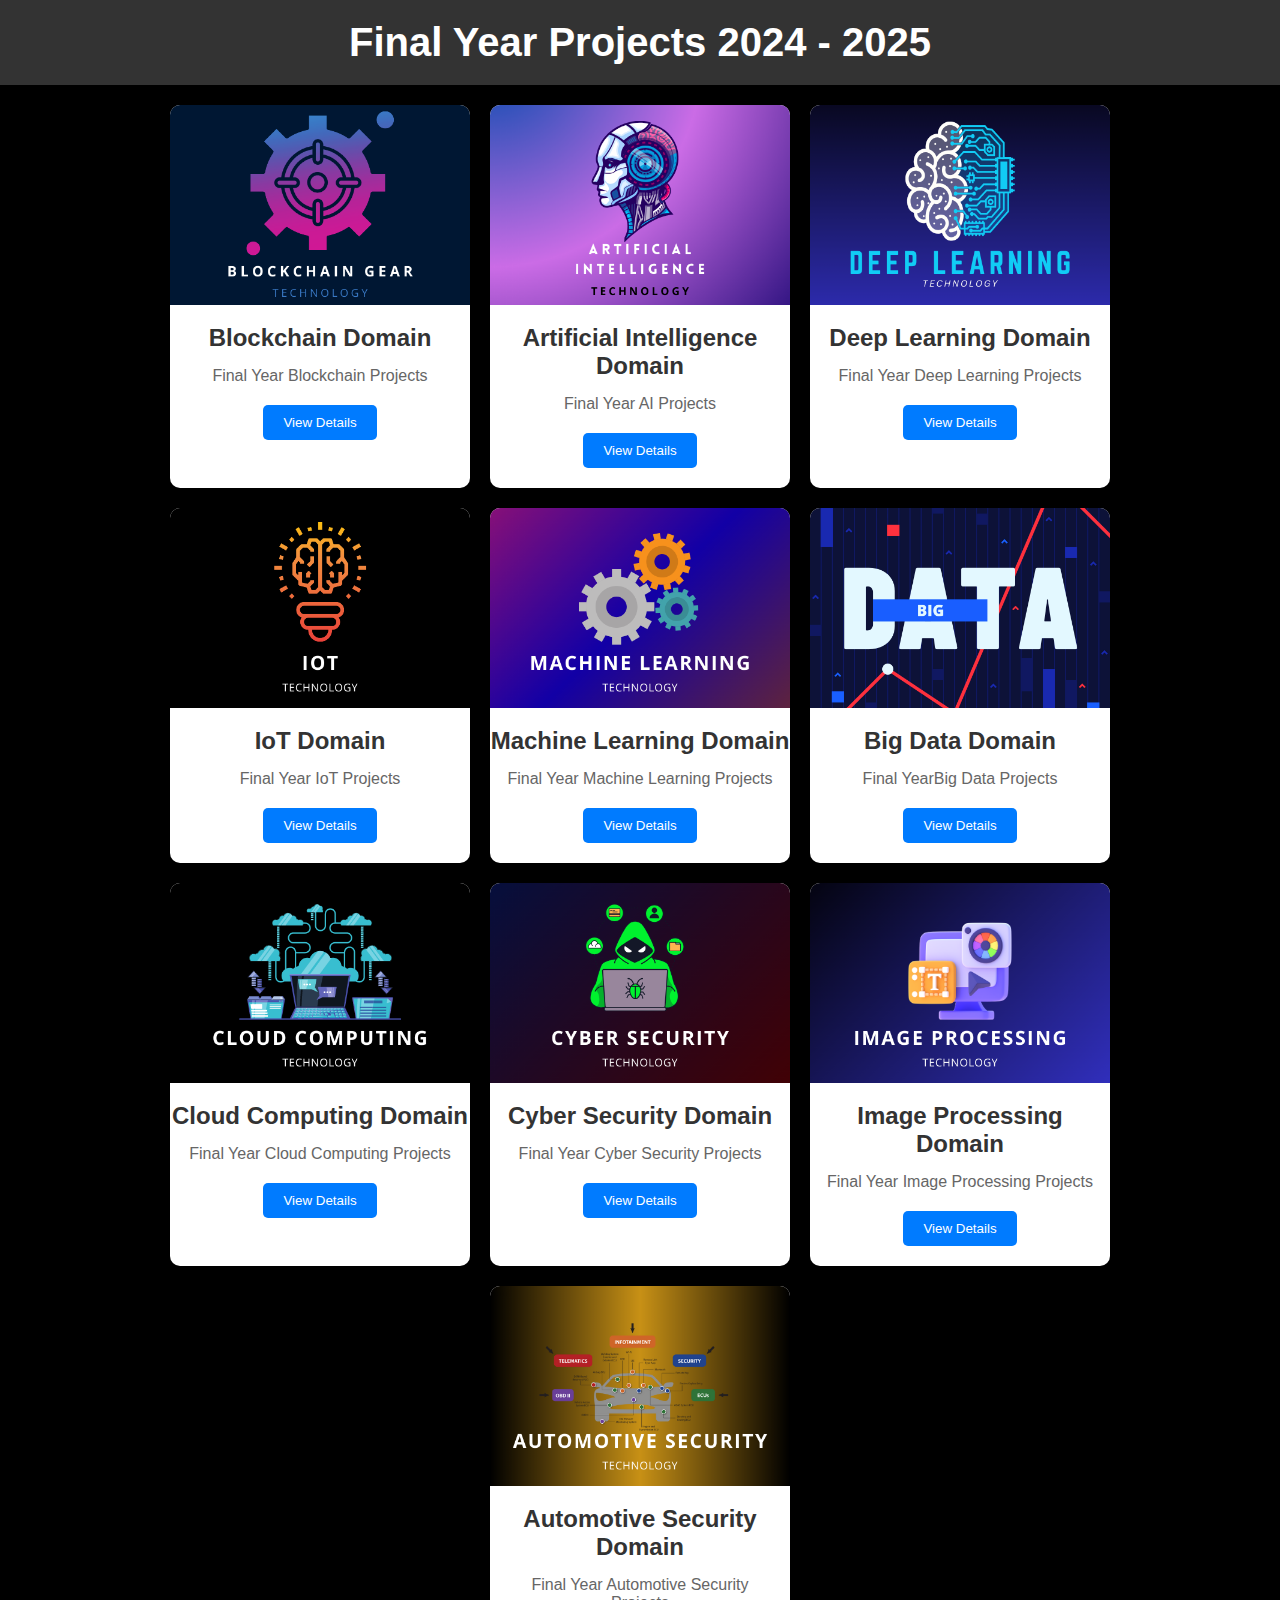
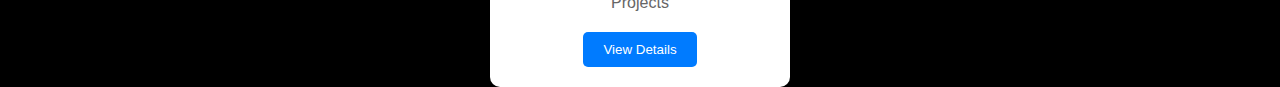
<file: projects/projects.html>
<!DOCTYPE html>
<html lang="en">
<head>
    <meta charset="UTF-8">
    <meta name="viewport" content="width=device-width, initial-scale=1.0">
    <title>Final Year Project Domains 2024 - 2025</title>
    <link rel="stylesheet" href="stylee.css">
</head>
<body>

    <header>
        <h1>Final Year Projects 2024 - 2025</h1>
    </header>

    <section class="project-domains">
        <div class="container">
            <div class="card">
                <img src="images/blockchain.png" alt="Blockchain" />
                <h3>Blockchain Domain</h3>
                <p>Final Year Blockchain Projects</p>
                <button>View Details</button>
            </div>
            <div class="card">
                <img src="images/AI.png" alt="Artificial Intelligence" />
                <h3>Artificial Intelligence Domain</h3>
                <p>Final Year AI Projects</p>
                <button>View Details</button>
            </div>
            <div class="card">
                <img src="images/DL.png" alt="Deep Learning" />
                <h3>Deep Learning Domain</h3>
                <p>Final Year Deep Learning Projects</p>
                <button>View Details</button>
            </div>
            <div class="card">
                <img src="images/IOT.png" alt="IoT" />
                <h3>IoT Domain</h3>
                <p>Final Year IoT Projects</p>
                <button>View Details</button>
            </div>
            <div class="card">
                <img src="images/ML.png" alt="IoT" />
                <h3>Machine Learning Domain</h3>
                <p>Final Year Machine Learning Projects</p>
                <button>View Details</button>
            </div>

            <div class="card">
                <img src="images/BD.png" alt="IoT" />
                <h3>Big Data Domain</h3>
                <p>Final YearBig Data Projects</p>
                <button>View Details</button>
            </div>

            <div class="card">
                <img src="images/CC.png" alt="IoT" />
                <h3>Cloud Computing Domain</h3>
                <p>Final Year Cloud Computing Projects</p>
                <button>View Details</button>
            </div>

            <div class="card">
                <img src="images/CS.png" alt="IoT" />
                <h3>Cyber Security Domain</h3>
                <p>Final Year Cyber Security Projects</p>
                <button>View Details</button>
            </div>

            <div class="card">
                <img src="images/IP.png" alt="IoT" />
                <h3>Image Processing Domain</h3>
                <p>Final Year Image Processing Projects</p>
                <button>View Details</button>
            </div>

            <div class="card">
                <img src="images/AS.png" alt="IoT" />
                <h3>Automotive Security Domain</h3>
                <p>Final Year Automotive Security Projects</p>
                <button>View Details</button>
            </div>
        </div>
    </section>

</body>
</html>
</file>
<file: projects/stylee.css>
/* Global styles */
* {
    margin: 0;
    padding: 0;
    box-sizing: border-box;
}

body {
    font-family: Arial, sans-serif;
    background-color: #000000;
    color: #333;
}

/* Header */
header {
    text-align: center;
    background-color: #333;
    color: white;
    padding: 20px 0;
    margin-bottom: 20px;
}

h1 {
    font-size: 2.5em;
}

/* Project Domain Section */
.project-domains .container {
    display: flex;
    flex-wrap: wrap;
    justify-content: center;
    gap: 20px;
    padding: 0 20px;
}

.card {
    background-color: white;
    border-radius: 10px;
    box-shadow: 0 4px 8px rgba(0, 0, 0, 0.1);
    width: 300px;
    overflow: hidden;
    text-align: center;
    transition: transform 0.3s ease;
}

.card:hover {
    transform: scale(1.05);
}

.card img {
    width: 100%;
    height: 200px;
    object-fit: cover;
}

.card h3 {
    font-size: 1.5em;
    margin: 15px 0;
}

.card p {
    font-size: 1em;
    color: #666;
    padding: 0 15px;
    margin-bottom: 20px;
}

.card button {
    background-color: #007BFF;
    color: white;
    border: none;
    padding: 10px 20px;
    margin-bottom: 20px;
    border-radius: 5px;
    cursor: pointer;
    transition: background-color 0.3s ease;
}

.card button:hover {
    background-color: #0056b3;
}

/* Responsive Design */
@media (max-width: 768px) {
    .card {
        width: 100%;
    }
}
</file>
